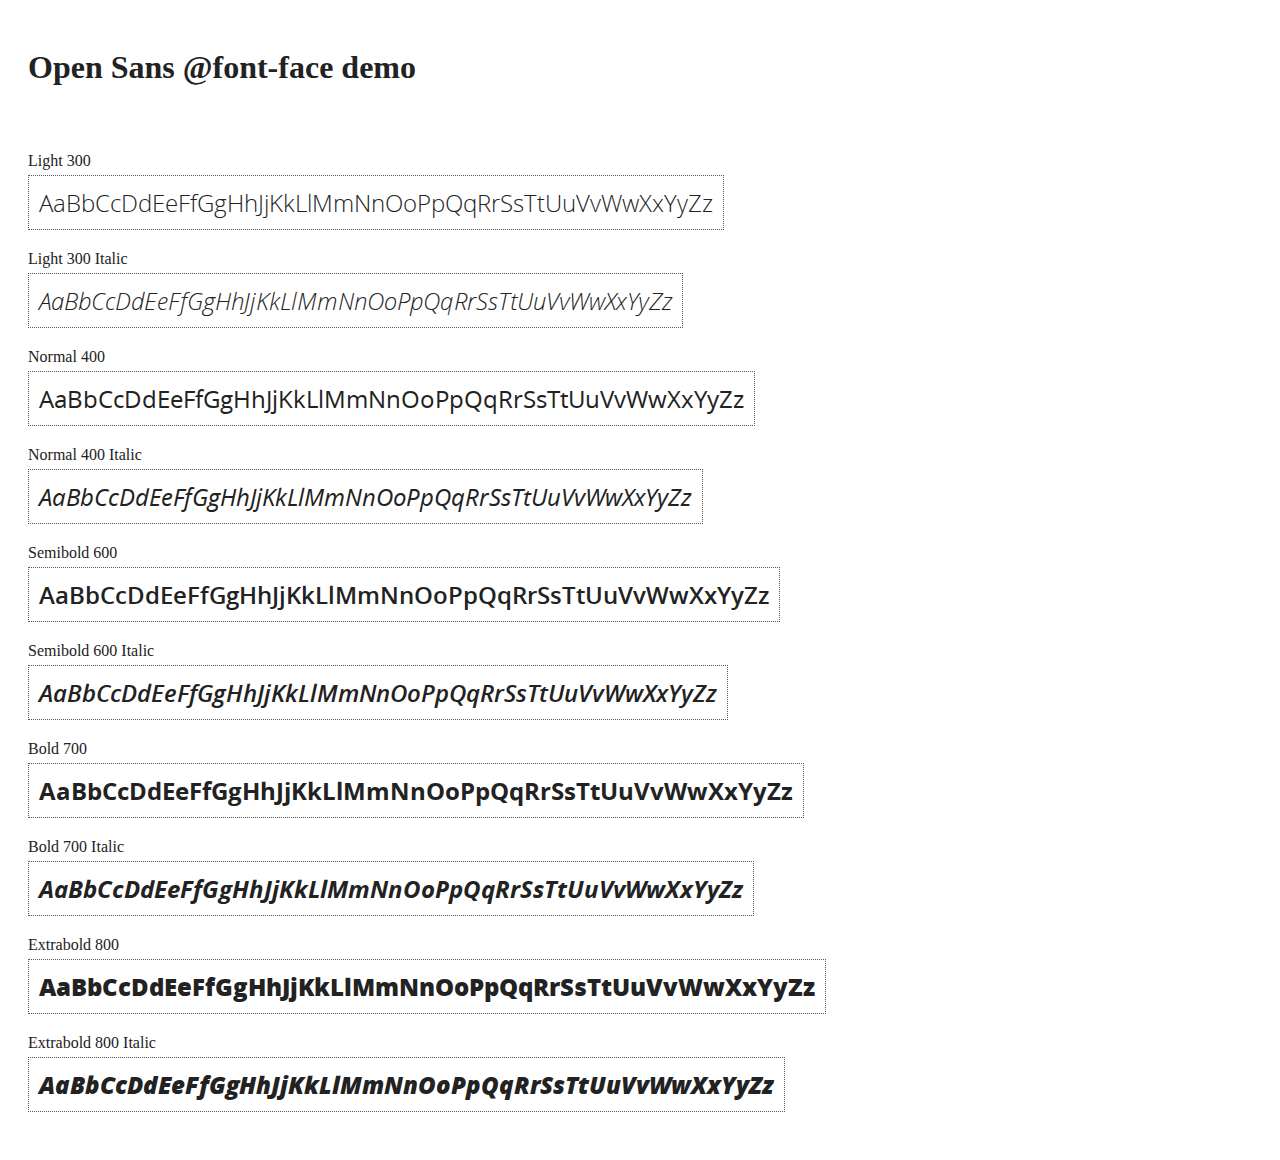
<file: WebApp/assets/js/angular-1.6.1/docs/components/open-sans-fontface-1.0.4/index.html>
<!DOCTYPE html>
<html>
	<head>
		<title>Open Sans @font-face demo</title>
		<meta charset="UTF-8" />
		<link rel="stylesheet" href="open-sans.css" type="text/css" />
		<style>
		body {
			padding: 20px;
			color: #222;
			background: #fff;
		}

		span { display: block; }

		.font-demo {
			display: inline-block;
			margin: 5px 0 20px;
			padding: 10px;
			border: 1px dotted #555;
			font-family: 'Open Sans';
			font-size: 24px;
		}
		</style>
	</head>
	<body>
		<h1>Open Sans @font-face demo</h1>
		<div style="margin-bottom:20px">
			<iframe src="http://ghbtns.com/github-btn.html?user=FontFaceKit&amp;repo=open-sans&amp;type=watch&amp;count=true"
					style="width:110px;height:20px;border:0"></iframe>
			<iframe src="http://ghbtns.com/github-btn.html?user=FontFaceKit&amp;repo=open-sans&amp;type=fork&amp;count=true"
					style="width:95px;height:20px;border:0"></iframe>
		</div>

		<span>Light 300</span>
		<div class="font-demo" style="font-weight:300">
			AaBbCcDdEeFfGgHhJjKkLlMmNnOoPpQqRrSsTtUuVvWwXxYyZz
		</div>

		<span>Light 300 Italic</span>
		<div class="font-demo" style="font-weight:300;font-style:italic">
			AaBbCcDdEeFfGgHhJjKkLlMmNnOoPpQqRrSsTtUuVvWwXxYyZz
		</div>

		<span>Normal 400</span>
		<div class="font-demo">
			AaBbCcDdEeFfGgHhJjKkLlMmNnOoPpQqRrSsTtUuVvWwXxYyZz
		</div>

		<span>Normal 400 Italic</span>
		<div class="font-demo" style="font-style:italic">
			AaBbCcDdEeFfGgHhJjKkLlMmNnOoPpQqRrSsTtUuVvWwXxYyZz
		</div>

		<span>Semibold 600</span>
		<div class="font-demo" style="font-weight:600">
			AaBbCcDdEeFfGgHhJjKkLlMmNnOoPpQqRrSsTtUuVvWwXxYyZz
		</div>

		<span>Semibold 600 Italic</span>
		<div class="font-demo" style="font-weight:600;font-style:italic">
			AaBbCcDdEeFfGgHhJjKkLlMmNnOoPpQqRrSsTtUuVvWwXxYyZz
		</div>

		<span>Bold 700</span>
		<div class="font-demo" style="font-weight:700">
			AaBbCcDdEeFfGgHhJjKkLlMmNnOoPpQqRrSsTtUuVvWwXxYyZz
		</div>

		<span>Bold 700 Italic</span>
		<div class="font-demo" style="font-weight:700;font-style:italic">
			AaBbCcDdEeFfGgHhJjKkLlMmNnOoPpQqRrSsTtUuVvWwXxYyZz
		</div>

		<span>Extrabold 800</span>
		<div class="font-demo" style="font-weight:800">
			AaBbCcDdEeFfGgHhJjKkLlMmNnOoPpQqRrSsTtUuVvWwXxYyZz
		</div>

		<span>Extrabold 800 Italic</span>
		<div class="font-demo" style="font-weight:800;font-style:italic">
			AaBbCcDdEeFfGgHhJjKkLlMmNnOoPpQqRrSsTtUuVvWwXxYyZz
		</div>
	</body>
</html>
</file>
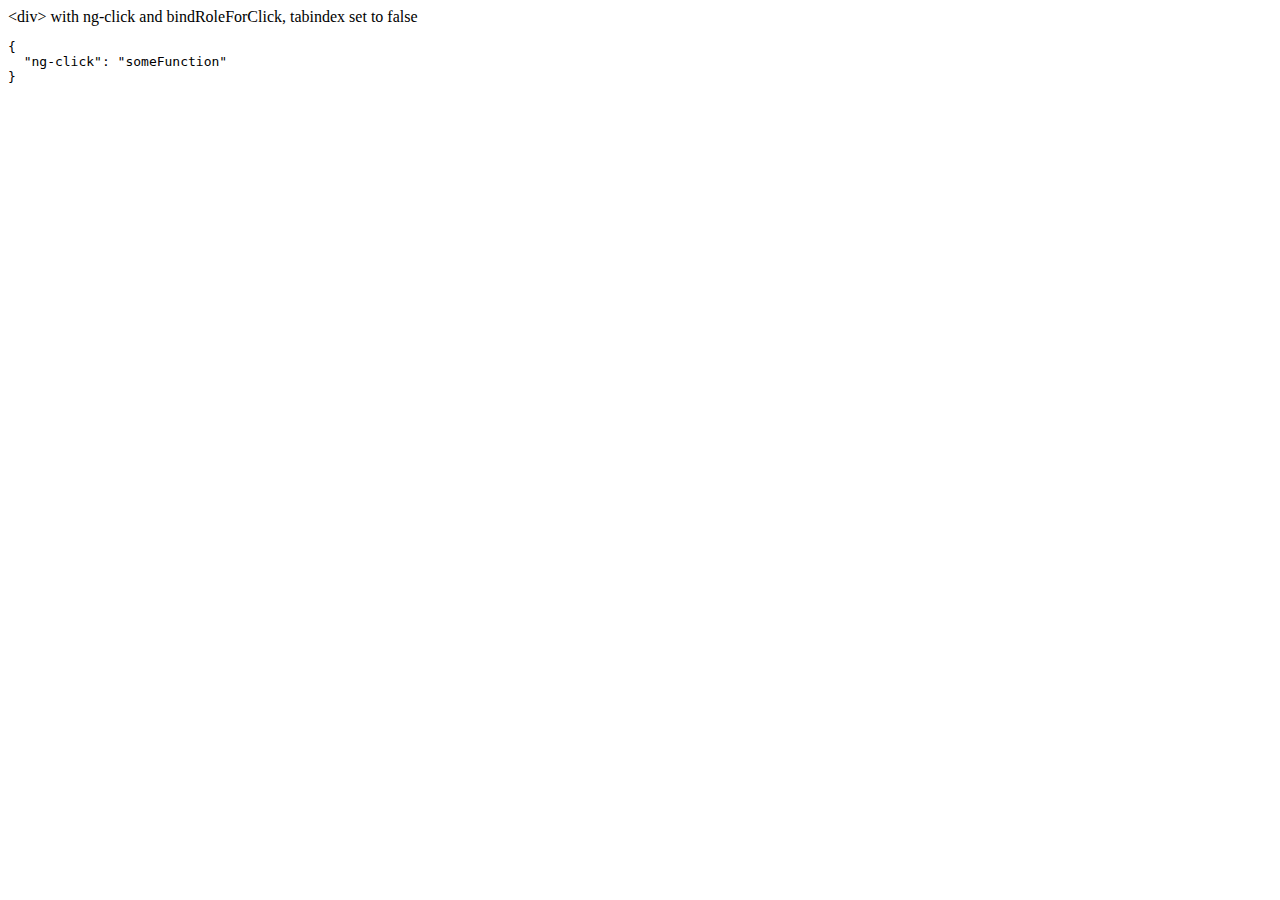
<file: WebApp/assets/js/angular-1.6.1/docs/examples/example-accessibility-ng-click/index.html>
<!doctype html>
<html lang="en">
<head>
  <meta charset="UTF-8">
  <title>Example - example-accessibility-ng-click</title>
  

  <script src="../../../angular.min.js"></script>
  <script src="../../../angular-aria.js"></script>
  

  
</head>
<body ng-app="ngAria_ngClickExample">
   <div ng-click="someFunction" show-attrs>
   &lt;div&gt; with ng-click and bindRoleForClick, tabindex set to false
 </div>
<script>
 angular.module('ngAria_ngClickExample', ['ngAria'], function config($ariaProvider) {
   $ariaProvider.config({
     bindRoleForClick: false,
     tabindex: false
   });
 })
 .directive('showAttrs', function() {
   return function(scope, el, attrs) {
     var pre = document.createElement('pre');
     el.after(pre);
     scope.$watch(function() {
       var attrs = {};
       Array.prototype.slice.call(el[0].attributes, 0).forEach(function(item) {
         if (item.name !== 'show-attrs') {
           attrs[item.name] = item.value;
         }
       });
       return attrs;
     }, function(newAttrs, oldAttrs) {
       pre.textContent = JSON.stringify(newAttrs, null, 2);
     }, true);
   }
 });
</script>
</body>
</html>
</file>
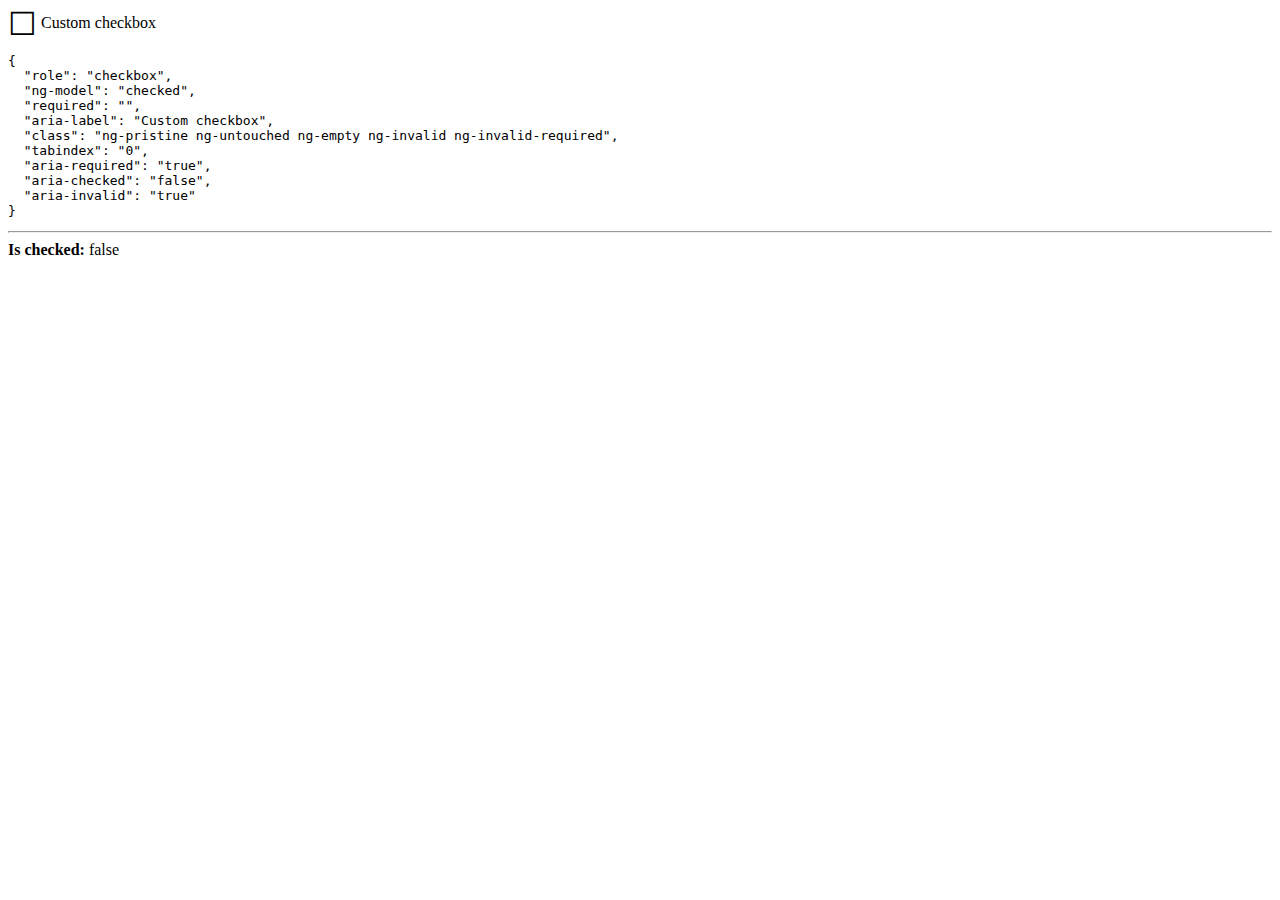
<file: WebApp/assets/js/angular-1.6.1/docs/examples/example-accessibility-ng-model/index.html>
<!doctype html>
<html lang="en">
<head>
  <meta charset="UTF-8">
  <title>Example - example-accessibility-ng-model</title>
  <link href="style.css" rel="stylesheet" type="text/css">
  

  <script src="../../../angular.min.js"></script>
  <script src="../../../angular-aria.js"></script>
  <script src="script.js"></script>
  

  
</head>
<body ng-app="ngAria_ngModelExample">
  <form>
  <custom-checkbox role="checkbox" ng-model="checked" required
      aria-label="Custom checkbox" show-attrs>
    Custom checkbox
  </custom-checkbox>
</form>
<hr />
<b>Is checked:</b> {{ !!checked }}
</body>
</html>
</file>
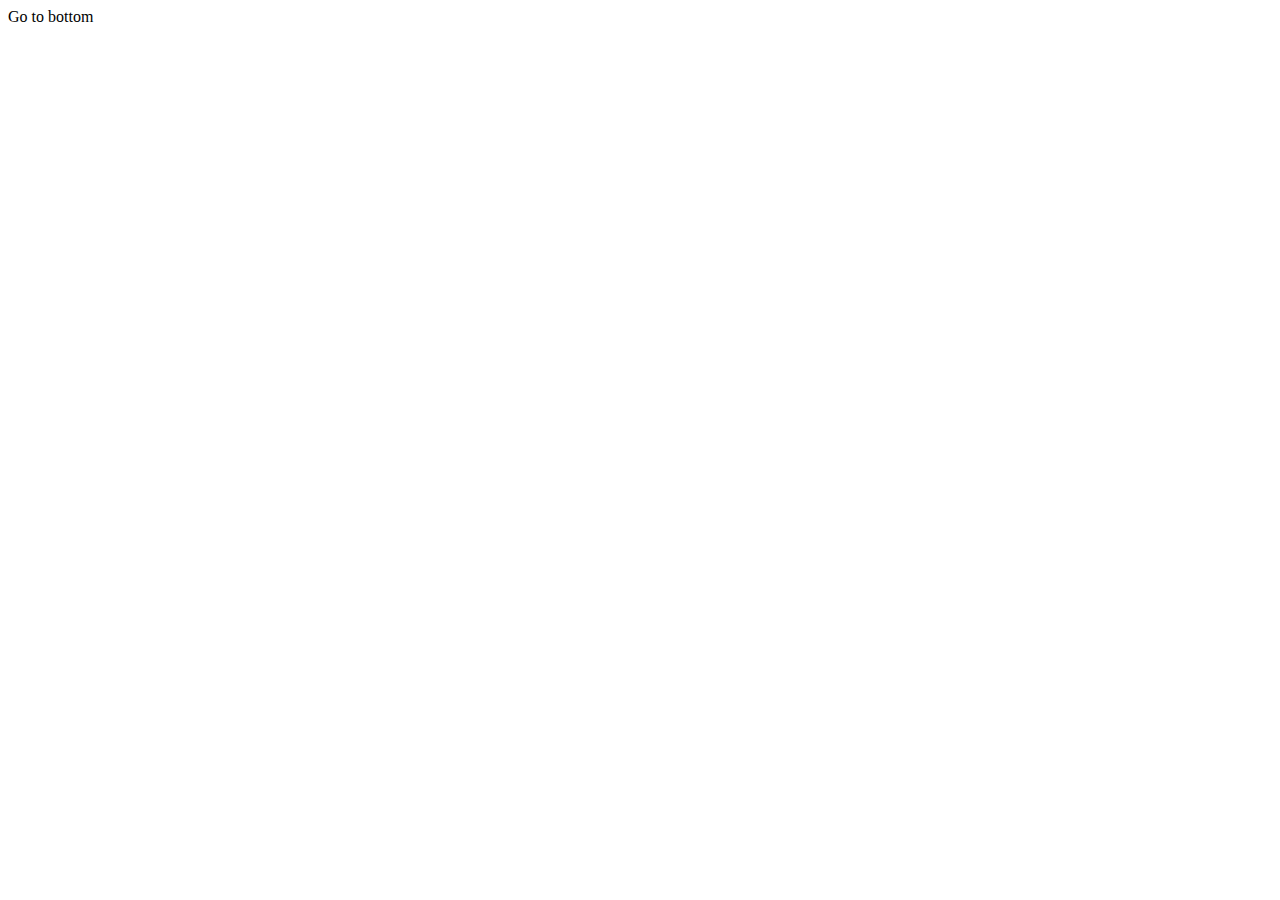
<file: WebApp/assets/js/angular-1.6.1/docs/examples/example-anchor-scroll/index.html>
<!doctype html>
<html lang="en">
<head>
  <meta charset="UTF-8">
  <title>Example - example-anchor-scroll</title>
  <link href="style.css" rel="stylesheet" type="text/css">
  

  <script src="../../../angular.min.js"></script>
  <script src="script.js"></script>
  

  
</head>
<body ng-app="anchorScrollExample">
  <div id="scrollArea" ng-controller="ScrollController">
  <a ng-click="gotoBottom()">Go to bottom</a>
  <a id="bottom"></a> You're at the bottom!
</div>
</body>
</html>
</file>
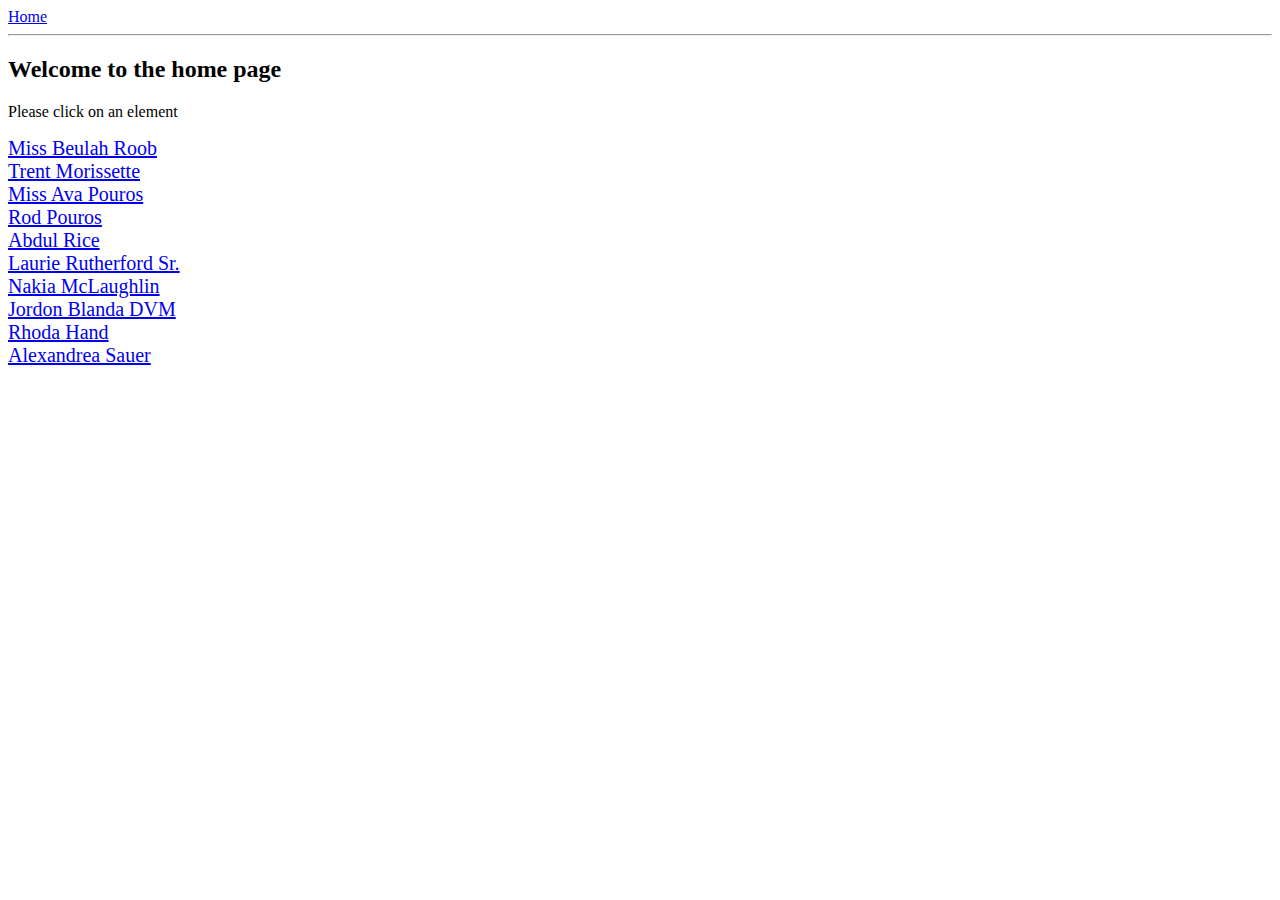
<file: WebApp/assets/js/angular-1.6.1/docs/examples/example-anchoringExample/index.html>
<!doctype html>
<html lang="en">
<head>
  <meta charset="UTF-8">
  <title>Example - example-anchoringExample</title>
  <link href="animations.css" rel="stylesheet" type="text/css">
  

  <script src="../../../angular.min.js"></script>
  <script src="../../../angular-animate.js"></script>
  <script src="../../../angular-route.js"></script>
  <script src="script.js"></script>
  

  
</head>
<body ng-app="anchoringExample">
  <a href="#!/">Home</a>
<hr />
<div class="view-container">
  <div ng-view class="view"></div>
</div>
</body>
</html>
</file>
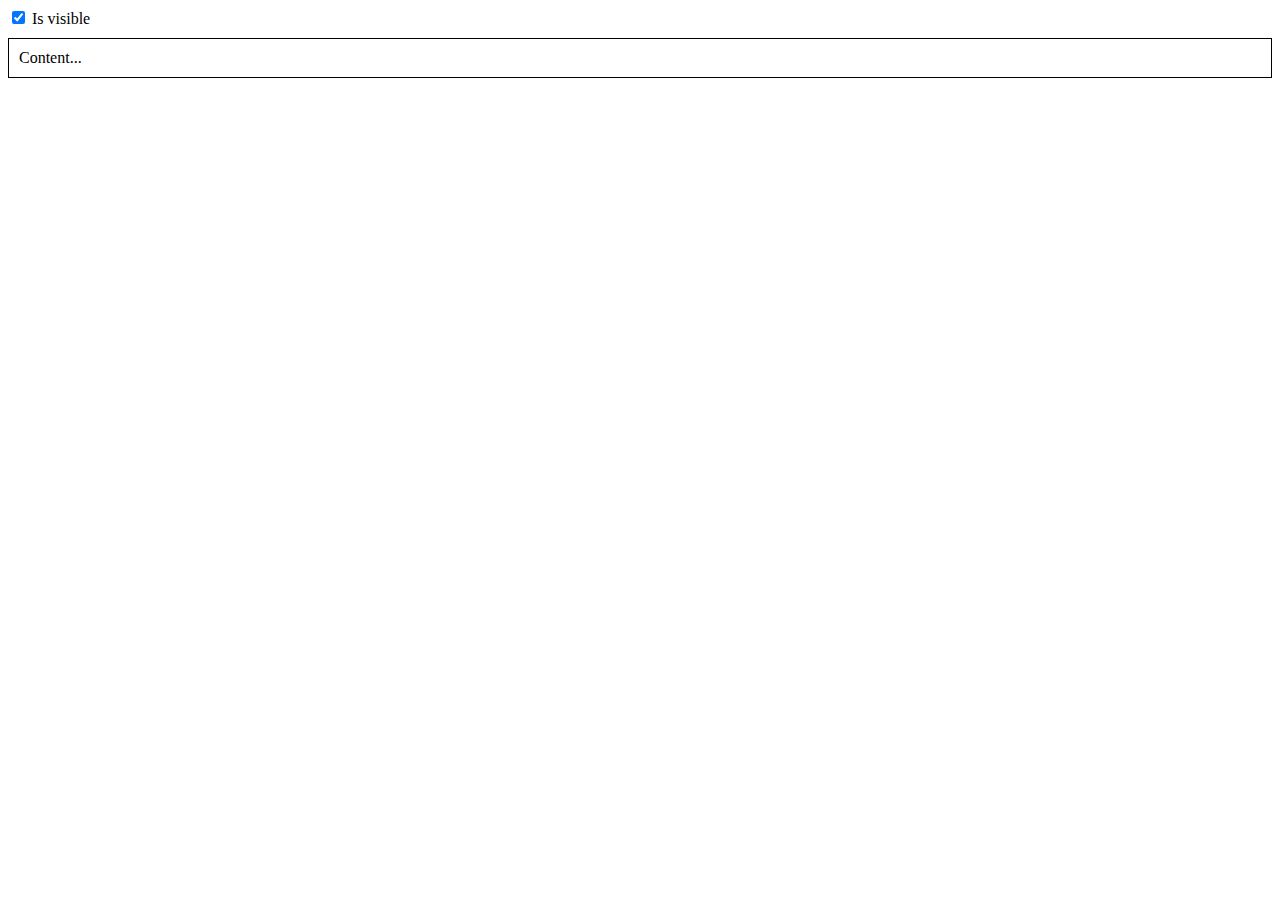
<file: WebApp/assets/js/angular-1.6.1/docs/examples/example-animate-ng-show/index.html>
<!doctype html>
<html lang="en">
<head>
  <meta charset="UTF-8">
  <title>Example - example-animate-ng-show</title>
  <link href="animations.css" rel="stylesheet" type="text/css">
  

  <script src="../../../angular.min.js"></script>
  <script src="../../../angular-animate.js"></script>
  

  
</head>
<body ng-app="ngAnimate">
  <div ng-init="checked = true">
  <label>
    <input type="checkbox" ng-model="checked" />
    Is visible
  </label>
  <div class="content-area sample-show-hide" ng-show="checked">
    Content...
  </div>
</div>
</body>
</html>
</file>
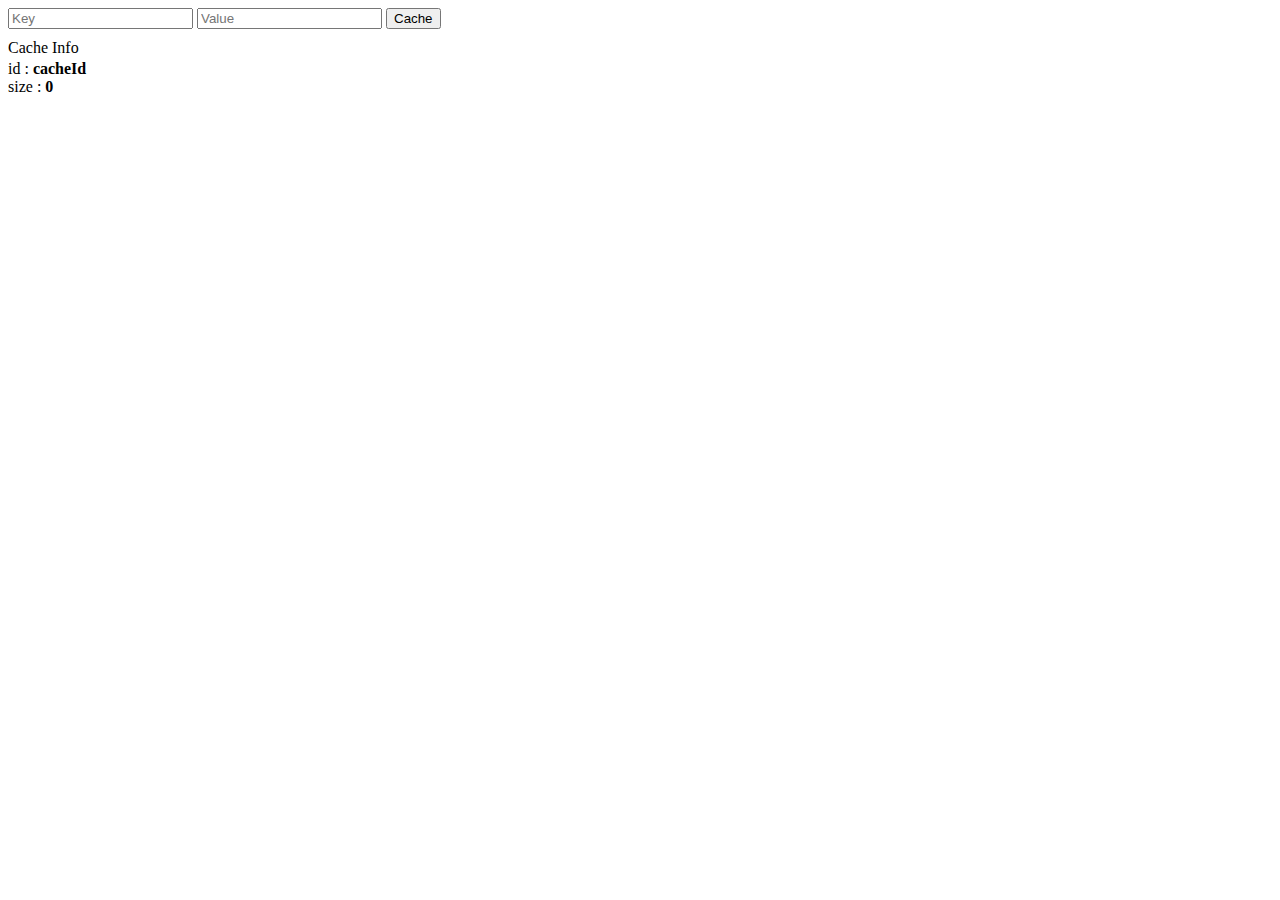
<file: WebApp/assets/js/angular-1.6.1/docs/examples/example-cache-factory/index.html>
<!doctype html>
<html lang="en">
<head>
  <meta charset="UTF-8">
  <title>Example - example-cache-factory</title>
  <link href="style.css" rel="stylesheet" type="text/css">
  

  <script src="../../../angular.min.js"></script>
  <script src="script.js"></script>
  

  
</head>
<body ng-app="cacheExampleApp">
  <div ng-controller="CacheController">
  <input ng-model="newCacheKey" placeholder="Key">
  <input ng-model="newCacheValue" placeholder="Value">
  <button ng-click="put(newCacheKey, newCacheValue)">Cache</button>

  <p ng-if="keys.length">Cached Values</p>
  <div ng-repeat="key in keys">
    <span ng-bind="key"></span>
    <span>: </span>
    <b ng-bind="cache.get(key)"></b>
  </div>

  <p>Cache Info</p>
  <div ng-repeat="(key, value) in cache.info()">
    <span ng-bind="key"></span>
    <span>: </span>
    <b ng-bind="value"></b>
  </div>
</div>
</body>
</html>
</file>
<file: WebApp/assets/js/angular-1.6.1/docs/components/open-sans-fontface-1.0.4/open-sans.css>
/* Open Sans @font-face kit */

/* BEGIN Light */
@font-face {
  font-family: 'Open Sans';
  src: url('fonts/Light/OpenSans-Light.eot');
  src: url('fonts/Light/OpenSans-Light.eot?#iefix') format('embedded-opentype'),
       url('fonts/Light/OpenSans-Light.woff') format('woff'),
       url('fonts/Light/OpenSans-Light.ttf') format('truetype'),
       url('fonts/Light/OpenSans-Light.svg#OpenSansLight') format('svg');
  font-weight: 300;
  font-style: normal;
}
/* END Light */

/* BEGIN Light Italic */
@font-face {
  font-family: 'Open Sans';
  src: url('fonts/LightItalic/OpenSans-LightItalic.eot');
  src: url('fonts/LightItalic/OpenSans-LightItalic.eot?#iefix') format('embedded-opentype'),
       url('fonts/LightItalic/OpenSans-LightItalic.woff') format('woff'),
       url('fonts/LightItalic/OpenSans-LightItalic.ttf') format('truetype'),
       url('fonts/LightItalic/OpenSans-LightItalic.svg#OpenSansLightItalic') format('svg');
  font-weight: 300;
  font-style: italic;
}
/* END Light Italic */

/* BEGIN Regular */
@font-face {
  font-family: 'Open Sans';
  src: url('fonts/Regular/OpenSans-Regular.eot');
  src: url('fonts/Regular/OpenSans-Regular.eot?#iefix') format('embedded-opentype'),
       url('fonts/Regular/OpenSans-Regular.woff') format('woff'),
       url('fonts/Regular/OpenSans-Regular.ttf') format('truetype'),
       url('fonts/Regular/OpenSans-Regular.svg#OpenSansRegular') format('svg');
  font-weight: normal;
  font-style: normal;
}
/* END Regular */

/* BEGIN Italic */
@font-face {
  font-family: 'Open Sans';
  src: url('fonts/Italic/OpenSans-Italic.eot');
  src: url('fonts/Italic/OpenSans-Italic.eot?#iefix') format('embedded-opentype'),
       url('fonts/Italic/OpenSans-Italic.woff') format('woff'),
       url('fonts/Italic/OpenSans-Italic.ttf') format('truetype'),
       url('fonts/Italic/OpenSans-Italic.svg#OpenSansItalic') format('svg');
  font-weight: normal;
  font-style: italic;
}
/* END Italic */

/* BEGIN Semibold */
@font-face {
  font-family: 'Open Sans';
  src: url('fonts/Semibold/OpenSans-Semibold.eot');
  src: url('fonts/Semibold/OpenSans-Semibold.eot?#iefix') format('embedded-opentype'),
       url('fonts/Semibold/OpenSans-Semibold.woff') format('woff'),
       url('fonts/Semibold/OpenSans-Semibold.ttf') format('truetype'),
       url('fonts/Semibold/OpenSans-Semibold.svg#OpenSansSemibold') format('svg');
  font-weight: 600;
  font-style: normal;
}
/* END Semibold */

/* BEGIN Semibold Italic */
@font-face {
  font-family: 'Open Sans';
  src: url('fonts/SemiboldItalic/OpenSans-SemiboldItalic.eot');
  src: url('fonts/SemiboldItalic/OpenSans-SemiboldItalic.eot?#iefix') format('embedded-opentype'),
       url('fonts/SemiboldItalic/OpenSans-SemiboldItalic.woff') format('woff'),
       url('fonts/SemiboldItalic/OpenSans-SemiboldItalic.ttf') format('truetype'),
       url('fonts/SemiboldItalic/OpenSans-SemiboldItalic.svg#OpenSansSemiboldItalic') format('svg');
  font-weight: 600;
  font-style: italic;
}
/* END Semibold Italic */

/* BEGIN Bold */
@font-face {
  font-family: 'Open Sans';
  src: url('fonts/Bold/OpenSans-Bold.eot');
  src: url('fonts/Bold/OpenSans-Bold.eot?#iefix') format('embedded-opentype'),
       url('fonts/Bold/OpenSans-Bold.woff') format('woff'),
       url('fonts/Bold/OpenSans-Bold.ttf') format('truetype'),
       url('fonts/Bold/OpenSans-Bold.svg#OpenSansBold') format('svg');
  font-weight: bold;
  font-style: normal;
}
/* END Bold */

/* BEGIN Bold Italic */
@font-face {
  font-family: 'Open Sans';
  src: url('fonts/BoldItalic/OpenSans-BoldItalic.eot');
  src: url('fonts/BoldItalic/OpenSans-BoldItalic.eot?#iefix') format('embedded-opentype'),
       url('fonts/BoldItalic/OpenSans-BoldItalic.woff') format('woff'),
       url('fonts/BoldItalic/OpenSans-BoldItalic.ttf') format('truetype'),
       url('fonts/BoldItalic/OpenSans-BoldItalic.svg#OpenSansBoldItalic') format('svg');
  font-weight: bold;
  font-style: italic;
}
/* END Bold Italic */

/* BEGIN Extrabold */
@font-face {
  font-family: 'Open Sans';
  src: url('fonts/ExtraBold/OpenSans-ExtraBold.eot');
  src: url('fonts/ExtraBold/OpenSans-ExtraBold.eot?#iefix') format('embedded-opentype'),
       url('fonts/ExtraBold/OpenSans-ExtraBold.woff') format('woff'),
       url('fonts/ExtraBold/OpenSans-ExtraBold.ttf') format('truetype'),
       url('fonts/ExtraBold/OpenSans-ExtraBold.svg#OpenSansExtrabold') format('svg');
  font-weight: 800;
  font-style: normal;
}
/* END Extrabold */

/* BEGIN Extrabold Italic */
@font-face {
  font-family: 'Open Sans';
  src: url('fonts/ExtraBoldItalic/OpenSans-ExtraBoldItalic.eot');
  src: url('fonts/ExtraBoldItalic/OpenSans-ExtraBoldItalic.eot?#iefix') format('embedded-opentype'),
       url('fonts/ExtraBoldItalic/OpenSans-ExtraBoldItalic.woff') format('woff'),
       url('fonts/ExtraBoldItalic/OpenSans-ExtraBoldItalic.ttf') format('truetype'),
       url('fonts/ExtraBoldItalic/OpenSans-ExtraBoldItalic.svg#OpenSansExtraboldItalic') format('svg');
  font-weight: 800;
  font-style: italic;
}
/* END Extrabold Italic */
</file>
<file: WebApp/assets/js/angular-1.6.1/docs/examples/example-accessibility-ng-model/style.css>
custom-checkbox {
  cursor: pointer;
  display: inline-block;
}

custom-checkbox .icon:before {
  content: '\2610';
  display: inline-block;
  font-size: 2em;
  line-height: 1;
  speak: none;
  vertical-align: middle;
}

custom-checkbox.checked .icon:before {
  content: '\2611';
}
</file>
<file: WebApp/assets/js/angular-1.6.1/docs/examples/example-anchor-scroll/style.css>
#scrollArea {
  height: 280px;
  overflow: auto;
}

#bottom {
  display: block;
  margin-top: 2000px;
}
</file>
<file: WebApp/assets/js/angular-1.6.1/docs/examples/example-animate-ng-show/animations.css>
.content-area {
  border: 1px solid black;
  margin-top: 10px;
  padding: 10px;
}

.sample-show-hide {
  transition: all linear 0.5s;
}
.sample-show-hide.ng-hide {
  opacity: 0;
}
</file>
<file: WebApp/assets/js/angular-1.6.1/docs/examples/example-cache-factory/style.css>
p {
  margin: 10px 0 3px;
}
</file>
<file: WebApp/assets/js/angular-1.6.1/docs/examples/example-anchoringExample/animations.css>
.record {
  display:block;
  font-size:20px;
}
.profile {
  background:black;
  color:white;
  font-size:100px;
}
.view-container {
  position:relative;
}
.view-container > .view.ng-animate {
  position:absolute;
  top:0;
  left:0;
  width:100%;
  min-height:500px;
}
.view.ng-enter, .view.ng-leave,
.record.ng-anchor {
  transition:0.5s linear all;
}
.view.ng-enter {
  transform:translateX(100%);
}
.view.ng-enter.ng-enter-active, .view.ng-leave {
  transform:translateX(0%);
}
.view.ng-leave.ng-leave-active {
  transform:translateX(-100%);
}
.record.ng-anchor-out {
  background:red;
}
</file>
